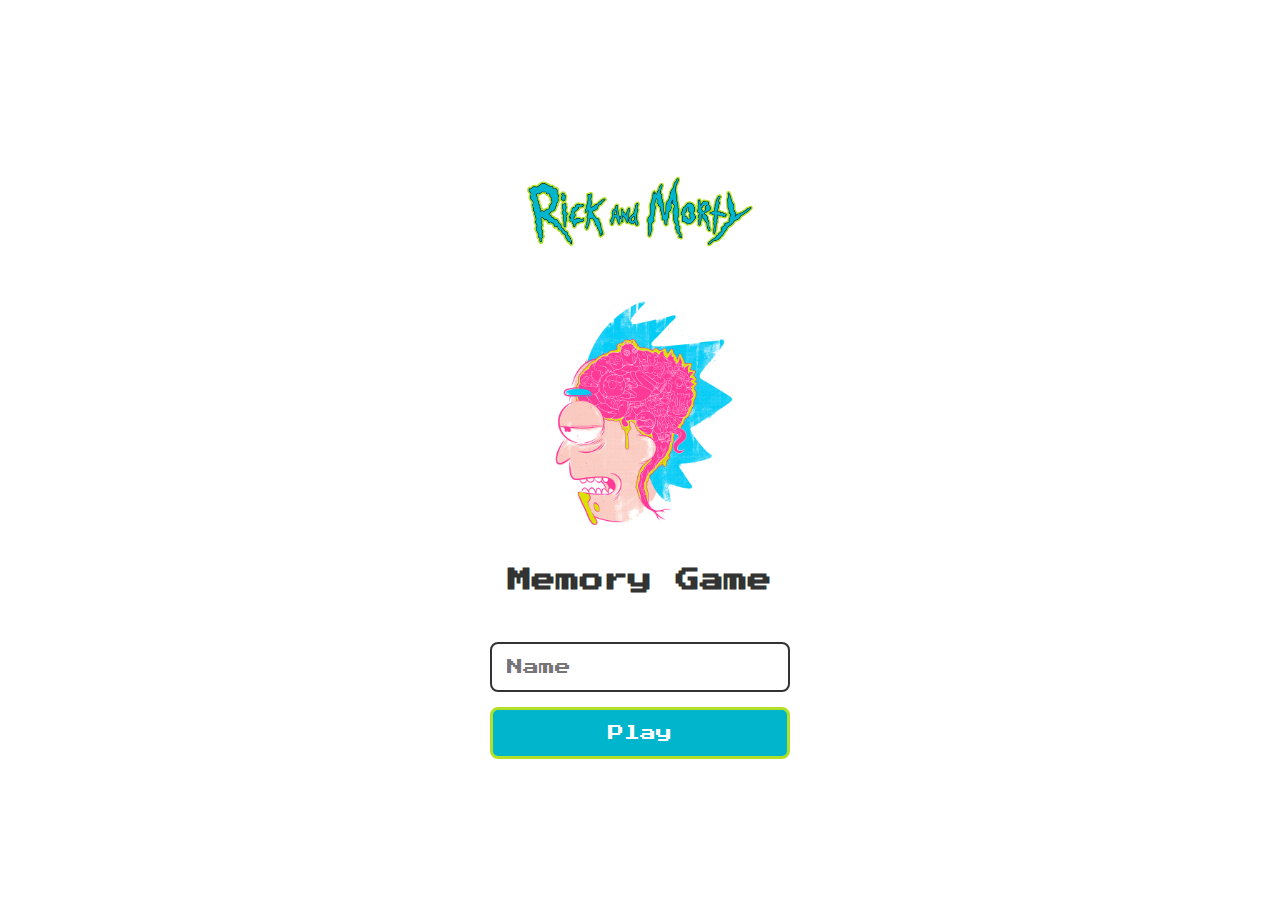
<file: index.html>
<!DOCTYPE html>
<html lang="en">

<head>
    <meta charset="UTF-8">
    <meta name="viewport" content="width=device-width, initial-scale=1.0">

    <link href="./css/reset.css"  rel="stylesheet">
    <link href="./css/login.css"  rel="stylesheet">

    <script src="./js/login.js" defer></script>
    <link rel="shortcut icon" href="./img/brain.png" type="image/x-icon">
    <title>Memory Game | Login</title>
</head>

<body>

  <form class="login-form">

    <div class="login__header">
      <img src="./img/logo.png" alt="logo">
      <img src="./img/cerebro.jpg" alt="brain icon">
      <h1>Memory Game</h1>
    </div>

    <input type="text" placeholder="Name" class="login__input">
    <button type="submit" class="login__button">Play</button>

  </form>

</body>

</html>
</file>
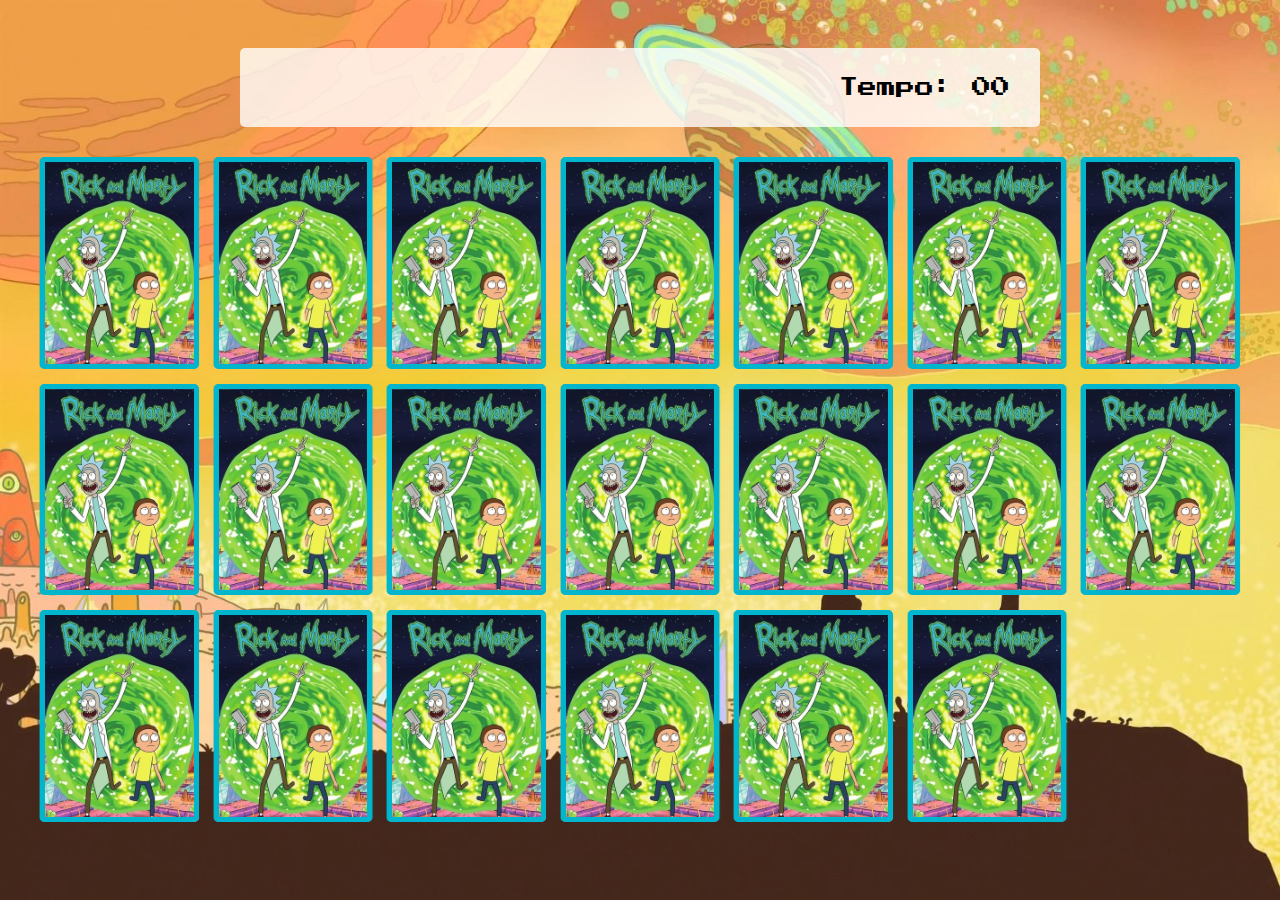
<file: html/game.html>
<!DOCTYPE html>
<html lang="en">

<head>
  <meta charset="UTF-8">
  <meta name="viewport" content="width=device-width, initial-scale=1.0">

  <link rel="stylesheet" href="../css/reset.css">
  <link rel="stylesheet" href="../css/game.css">

  <script defer src="../js/game.js"></script>

  <title>Memory Game</title>
</head>

<body>

  <main>
    <header>
      <span class="player"></span>
      <span>Tempo: <span class="timer">00</span></span>
    </header>

    <div class="grid"></div>
  </main>
  


</body>

</html>
</file>
<file: css/login.css>
.login-form {
    align-items: center;
    display: flex;
    flex-direction: column;
    height: 100vh;
    justify-content: center;
  }
  
  .login__header {
    align-items: center;
    display: flex;
    flex-direction: column;
    justify-content: center;
    margin-bottom: 50px;
  }
  
  .login__header img {
    width: 250px;
  }
  
  
  
  .login__header h1 {
    color: #333;
    font-size: 1.5em;
  }
  
  .login__input {
    border: 2px solid #333;
    border-radius: 8px;
    color: #333;
    font-size: 1em;
    margin-bottom: 15px;
    max-width: 300px;
    outline: none;
    padding: 15px;
    width: 100%;
  }
  
  .login__button {
    background-color: #00b5cc;
    border: 3px solid #b2df28;
    border-radius: 8px;
    color: #fff;
    cursor: pointer;
    font-size: 1em;
    max-width: 300px;
    padding: 15px;
    width: 100%;
  }
  
  .login__button:disabled {
    background-color: #eee;
    border: 2px solid #969595;
    color: #aaa;
    cursor: auto;
  }
</file>
<file: css/game.css>
main {
    display: flex;
    flex-direction: column;
    width: 100%;
    background-image: url("../img/bg.jpg");
    background-size: cover;
    min-height: 100vh;
    align-items: center;
    justify-content: center;
    padding: 20px 20px 50px;
  }
  
  header {
    display: flex;
    align-items: center;
    justify-content: space-between;
    background-color: rgba(255, 255, 255, 0.8);
    font-size: 1.2em;
    width: 100%;
    max-width: 800px;
    padding: 30px;
    margin: 0 0 30px;
    border-radius: 5px;
  }
  
  .grid {
    display: grid;
    grid-template-columns: repeat(7, 1fr);
    gap: 15px;
    width: 100%;
    max-width: 1200px;
    margin: 0 auto;
  }
  
  .card {
    aspect-ratio: 3/4;
    width: 100%;
    border-radius: 5px;
    position: relative;
    transition: all 400ms ease;
    transform-style: preserve-3d;
    background-color: #ccc;
  }
  
  .face {
    width: 100%;
    height: 100%;
    position: absolute;
    background-size: cover;
    background-position: center;
    border: 5px solid #00b5cc;
    border-radius: 5px;
    transition: all 400ms ease;
  }
  
  .front {
    transform: rotateY(180deg);
  }
  
  .back {
    background-image: url("../img/back.png");
    backface-visibility: hidden;
  }
  
  .reveal-card {
    transform: rotateY(180deg);
  }
  
  .disabled-card {
    filter: saturate(0);
    opacity: 0.5;
  }
  
  @media screen and (max-width:920px) {
    .grid {
      grid-template-columns: repeat(5, 1fr);
  
    }
  }
</file>
